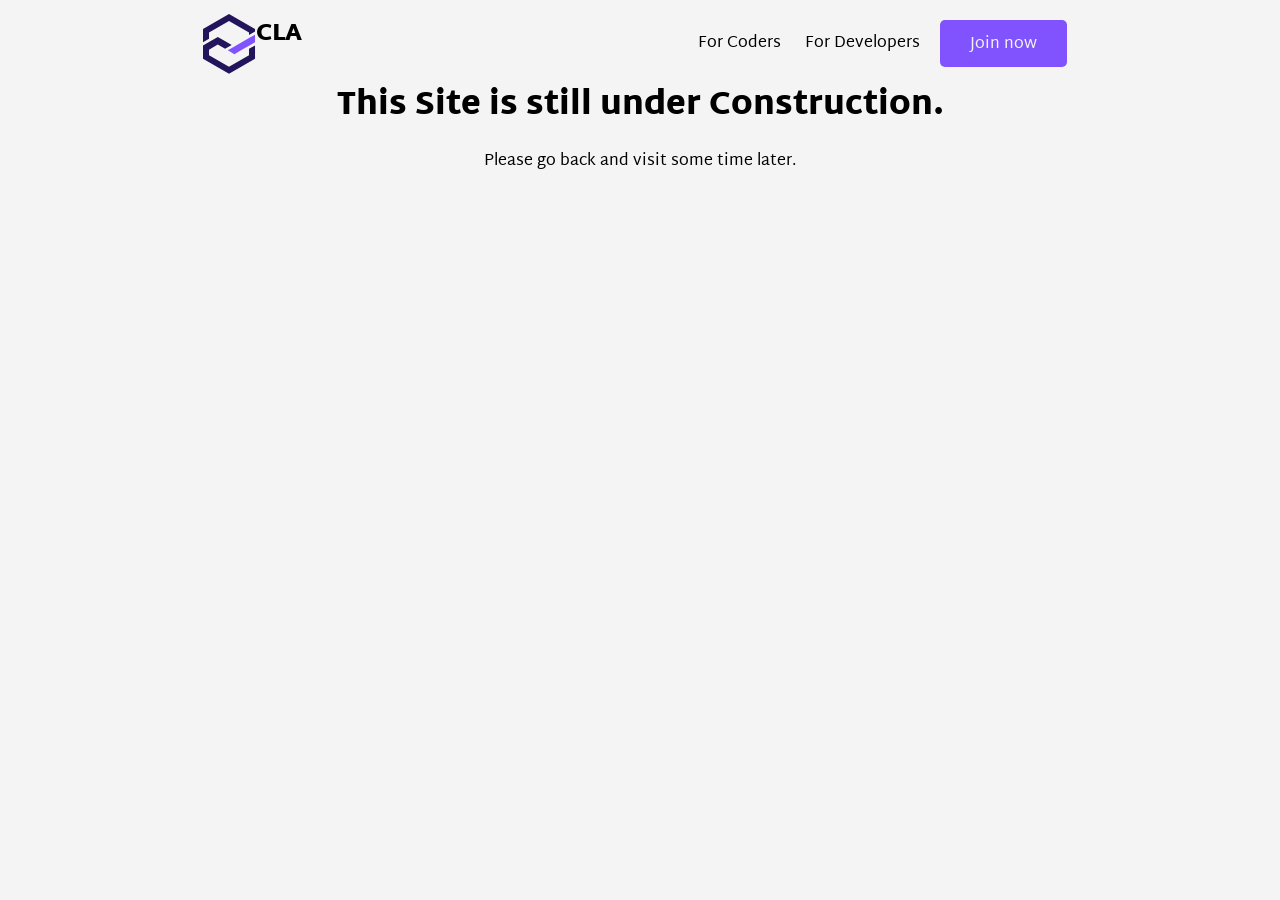
<file: html/placeholder.html>
<!doctype html>
<html lang="en">
  <head>
    <meta charset="UTF-8" />
    <meta name="viewport" content="width=device-width, initial-scale=1.0" />
    <link rel="stylesheet" href="../css/style.css" />
    <title>Landing Page</title>
  </head>
  <body>
    <header>
      <div id="header_left">
        <img src="../docs/images/logo.svg" alt="Logo" />
        <h1>CLA</h1>
      </div>
      <div id="header_right">
        <nav>
          <a href="#for_coders">For Coders</a>
          <a href="..html/for_developers.html">For Developers</a>
        </nav>
        <button><a href="../html/sign_up.html">Join now</a></button>
      </div>
    </header>
    <section id="placeholder">
      <h1>This Site is still under Construction.</h1>
      <p>Please go back and visit some time later.</p>
    </section>
  </body>
</html>
</file>
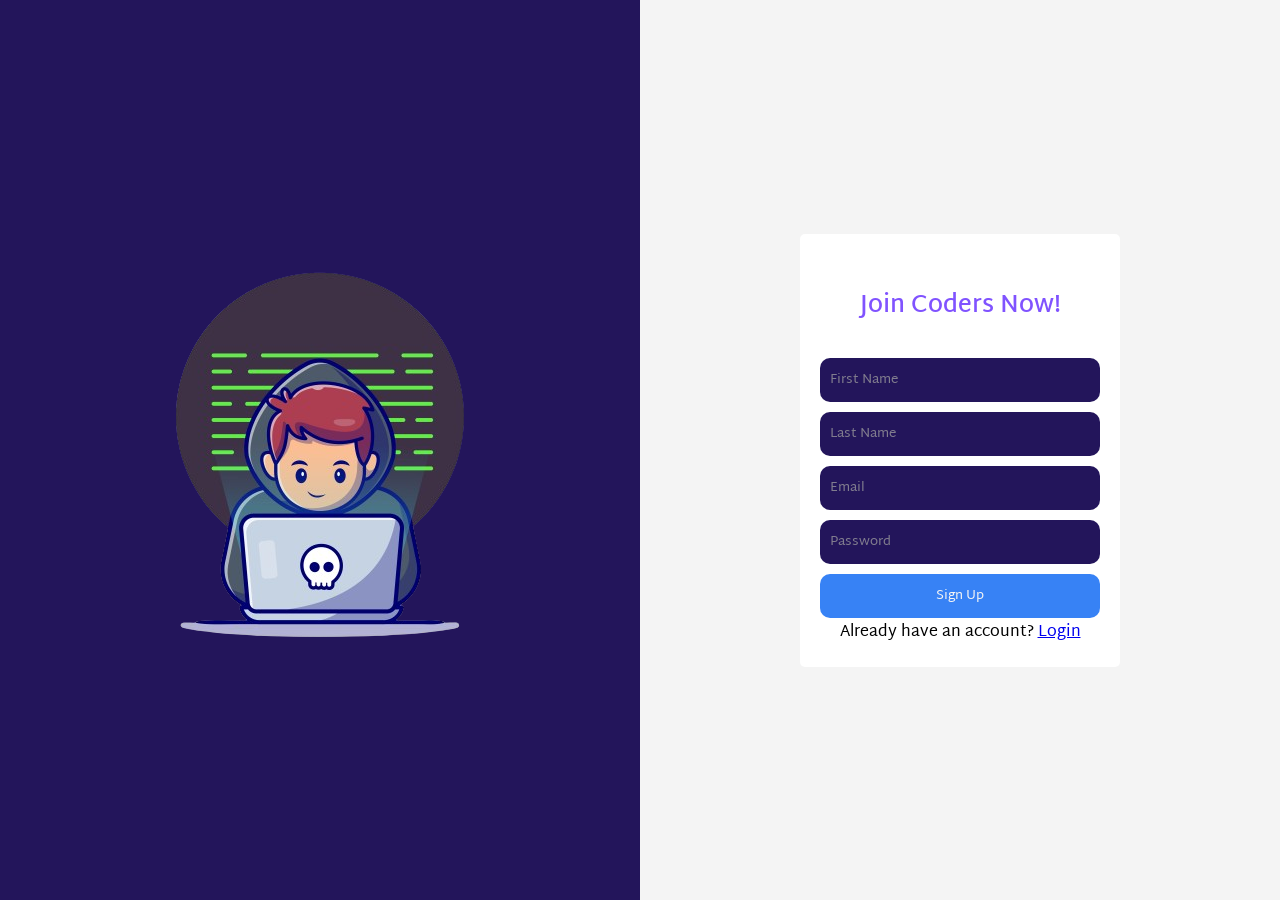
<file: html/sign_up.html>
<!doctype html>
<html lang="en">
  <head>
    <meta charset="UTF-8" />
    <meta name="viewport" content="width=device-width, initial-scale=1.0" />
    <link rel="stylesheet" href="../css/style_sign_up_in.css" />
    <title>Sign Up</title>
  </head>
  <body>
    <main>
      <div id="login_img">
        <img src="../docs/images/coding.png" alt="Cartoon programmer" />
      </div>
      <div id="login">
        <h2>Join Coders Now!</h2>
        <form action="sign_up.html">
          <input
            type="text"
            id="first_name"
            name="first_name"
            placeholder="First Name"
            required />
          <input
            type="text"
            id="last_name"
            name="last_name"
            placeholder="Last Name"
            required />
          <input
            type="email"
            id="email"
            name="email"
            placeholder="Email"
            required />
          <input
            type="password"
            id="password"
            name="password"
            placeholder="Password"
            required />
          <input type="submit" value="Sign Up" />
        </form>
        <p>
          Already have an account?
          <a href="login.html">Login</a>
        </p>
      </div>
    </main>
  </body>
</html>
</file>
<file: css/style.css>
@import url('https://fonts.googleapis.com/css2?family=Martel+Sans:wght@200;300;400;600;700;800;900&display=swap');
@import url('https://fonts.googleapis.com/css2?family=Martel+Sans:wght@200;300;400;600;700;800;900&family=Noto+Sans+Khojki&display=swap');

/* Defining the font family */
* {
    margin: 0;
    padding: 0;
    font-family: "Martel Sans", "Noto Sans Khojki", sans-serif;
    font-style: normal;
    box-sizing: border-box;
}

/* Defining the color scheme */
:root {
    --primary-color: #8053FF;
    --main-body-color: #23155B;
    --gray-light-color: #817d8e;
    --background-color: #f4f4f4;
    --background-color-shadow: rgb(129, 125, 142, 0.05);
}

/* Body */
body {
    background-color: var(--background-color);
}

/* General Buttons */
button,
input[type="submit"] {
    background-color: var(--primary-color);
    padding: 20px;
    padding-top: 10px;
    padding-bottom: 8px;
    border: none;
    border-radius: 5px;
    margin: 10px;
}

button a {
    font-size: medium;
    text-decoration: none;
    color: var(--background-color);
}

/* Header */
header {
    display: flex;
    flex-direction: column;
    justify-content: space-around;
    align-items: center;
    padding: 10px;
}

header h1 {
    font-size: x-large;
}

#header_left {
    display: flex;
    flex-direction: row;
    justify-content: flex-start;
    align-items: center;
}

#header_right {
    display: flex;
    flex-direction: row;
    justify-content: flex-end;
    align-items: center;
    font-size: medium;
}

header a {
    text-decoration: none;
    color: black;
    padding: 10px;
}

header button a {
    color: var(--background-color);
}


/* Main */
main {
    padding: max(5vw, 20px);
    display: flex;
    flex-direction: column;
    gap: 100px;
    justify-content: center;
    align-items: center;
}

h1 {
    font-size: xx-large;
    font-weight: 900;
    line-height: 2.5rem;
    padding-bottom: 20px;
}

h2 {
    color: var(--primary-color);
    font-size: x-large;
    font-weight: 800;
}

h3 {
    color: black;
    font-size: 36pt;
}

h3 span {
    color: var(--primary-color);
}

/* Placeholder */
#placeholder {
    text-align: center;
}

/* Hero */
#hero {
    display: flex;
    flex-direction: column;
    justify-content: center;
    text-align: center;
}

#hero_buttons {
    display: flex;
    align-items: center;
    justify-content: center;
}

.light {
    background-color: var(--background-color);
    border: 1px solid var(--primary-color);
}

.light a {
    color: var(--primary-color);
}

/* Statistics */
#statistics h2 {
    text-align: center;
}

.stat_boxes {
    margin: auto;
    max-width: 760px;
    display: grid;
    grid-template-columns: 1fr 1fr;
    row-gap: 50px;
    column-gap: 20px;
}

.stat_box {
    padding: 20px;
    background-color: white;
    border-radius: 5px;
    text-align: center;
    box-shadow: -4px 8px var(--background-color-shadow);
}

/* Gains, Access */
.gain_boxes {
    display: grid;
    grid-template-columns: 1fr;
    row-gap: 30px;
    column-gap: 20px;
    margin-bottom: 30px;
}

.gain_box {
    display: flex;
    flex-direction: row;
    gap: 20px;
    padding: 20px;
    min-height: 70px;
    justify-content: flex-start;
    align-items: center;
    border: 1px var(--gray-light-color) solid;
    border-radius: 20px;
    box-shadow: -4px 8px var(--background-color-shadow), 4px 8px var(--background-color-shadow);
}

.gain_box img {
    height: 35px;
}

.gain_box .gain_text {
    display: flex;
    flex-direction: column;
}

.gain_text h4 {
    font-weight: bold;
}

#showcase h2 {
    color: black;
}

/* Showcase */
#showcase {
    display: flex;
    flex-direction: column;
    justify-content: center;
    align-items: center;
    gap: 50px;
}

#showcase_img img {
    max-height: 600px;
    margin-left: 0;
    border-radius: 100px;
}

.showcase_text {
    margin-top: 20px;
    max-width: 600px;
    display: flex;
    flex-direction: column;
    align-items: center;
}



/* Testimonials */
#testimonials {
    text-align: center;
    display: flex;
    flex-direction: column;
    justify-content: center;
    align-items: center;
}

#testimonials p {
    padding: 10px 0px;
}

.testimonial_box {
    background-color: white;
    width: 400px;
    border-radius: 20px;
    padding: 40px;
    box-shadow: -4px 8px var(--background-color-shadow), 4px 8px var(--background-color-shadow);

}

.testimonial_box img {
    border-radius: 50%;
    filter: grayscale(80%);
}


/* footer */
footer {
    background-color: var(--main-body-color);
    color: white;
    border-top-left-radius: 150px;
    padding: 80px;
    padding-bottom: 0;
}

footer h2 {
    color: white;
}

footer input,
footer textarea {
    width: 50%;
    padding: 5px;
    border-radius: 5px;
}

footer input[type="submit"] {
    width: auto;
    color: white;
    margin-left: 0;
}

#copyright {
    text-align: center;
    font-size: small;
    font-weight: 200;
}

/* Responsive Design */
@media only screen and (min-width: 760px) {
    header {
        flex-direction: row;
    }

    .gain_boxes {
        display: grid;
        grid-template-columns: 1fr 1fr;
    }

    #showcase {
        flex-direction: row;
        align-items: flex-start;
    }

    #showcase_img img {
        border-top-left-radius: 0;
        border-bottom-left-radius: 0;

    }

    .showcase_text {
        align-items: flex-start;
    }
}
</file>
<file: css/style_sign_up_in.css>
@import url('https://fonts.googleapis.com/css2?family=Martel+Sans:wght@200;300;400;600;700;800;900&display=swap');
@import url('https://fonts.googleapis.com/css2?family=Martel+Sans:wght@200;300;400;600;700;800;900&family=Noto+Sans+Khojki&display=swap');

/* Defining the font family */
* {
    margin: 0;
    padding: 0;
    font-family: "Martel Sans", "Noto Sans Khojki", sans-serif;
    font-style: normal;
    box-sizing: border-box;
}

/* Defining the color scheme */
:root {
    --primary-color: #8053FF;
    --main-body-color: #23155B;
    --gray-light-color: #817d8e;
    --background-color: #f4f4f4;
    --background-color-shadow: rgb(129, 125, 142, 0.05);
    --sign-up-button: #3782F5;
}

/* Body */
body {
    background-color: var(--background-color);
}


/* Main */
main {
    height: 100vh;
    display: flex;
    flex-direction: column;
    align-items: stretch;
}

h2 {
    color: var(--primary-color);
    font-size: x-large;
    font-weight: 600;
    margin: 30px;
}

img {
    width: 200px;
}

#login_img {
    width: 100vw;
    background-color: var(--main-body-color);
    display: flex;
    justify-content: center;
    align-items: center;
}

#login {
    margin: 50px auto;
    max-width: 400px;
    width: 100vw;
    display: flex;
    flex-direction: column;
    justify-content: center;
    align-items: stretch;
    background-color: white;
    padding: 20px;
    border-radius: 5px;
    text-align: center;
}

form {
    display: flex;
    flex-direction: column;
    justify-content: stretch;
    align-items: stretch;
    gap: 10px;
}

form input {
    background-color: var(--main-body-color);
    color: var(--background-color);
    padding: 10px;
    border: none;
    border-radius: 10px;
}

form input::placeholder {
    color: var(--gray-light-color);
    opacity: 1;
}

form input[type="submit"] {
    background-color: var(--sign-up-button);
}

/* Responsive Design */

@media only screen and (min-width: 760px) {
    main {
        flex-direction: row;
    }

    #login_img {
        width: 50vw;
    }

    #login {
        width: 25vw;
        margin: auto auto;
    }

    img {
        width: auto;
    }
}
</file>
